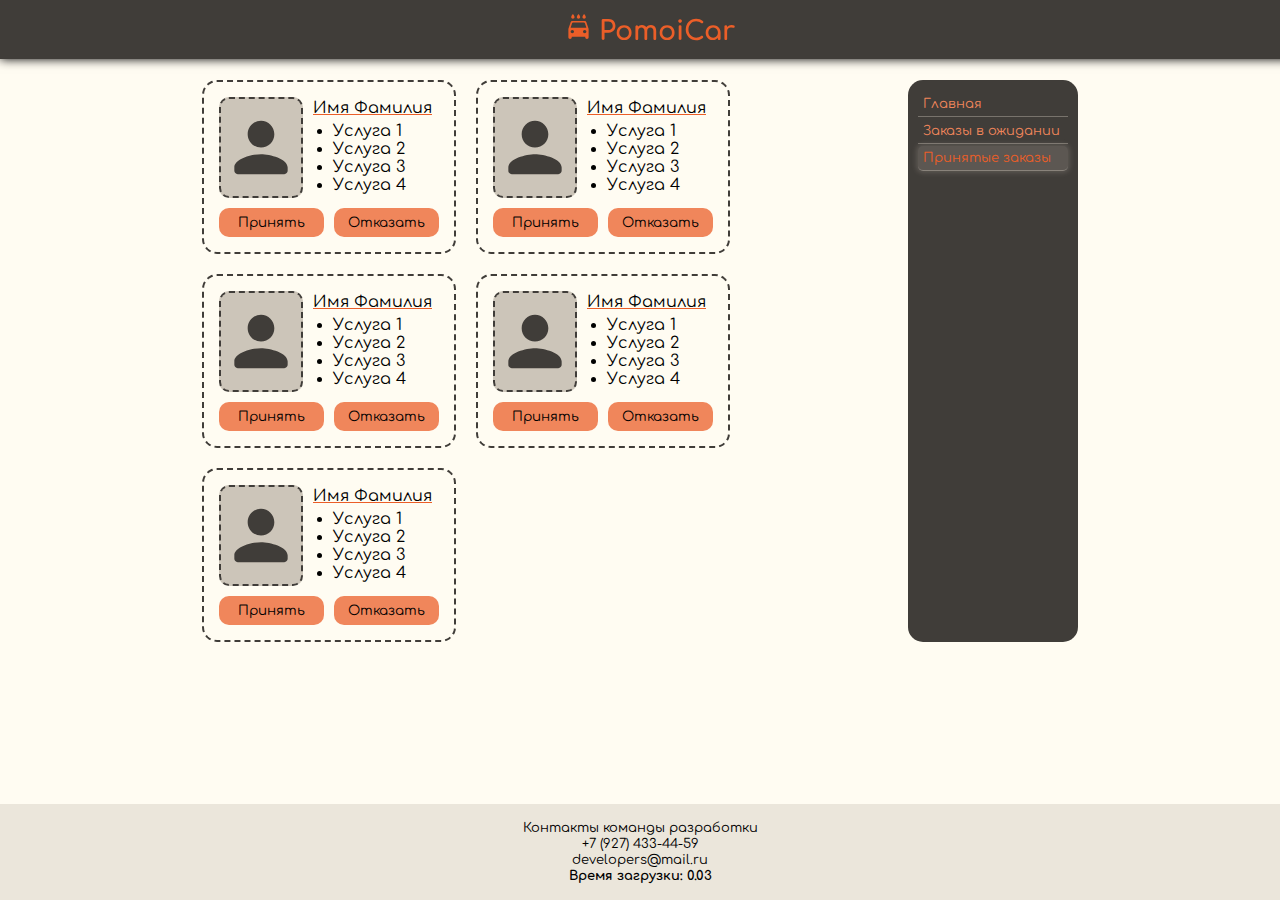
<file: accepted-orders.html>
<!DOCTYPE html>
<html lang="ru">
<head>
    <meta charset="UTF-8">
    <meta name="keywords" content="автомойка, помыть, машина">
    <meta name="description" content="Удобный агрегатор,позволяющий клиенту и мойке быстрее найти друг друга,
     без необходимости стоять в очередях и совершать звонки.">
    <meta name="viewport" content="width=device-width, initial-scale=1.0">
    <link rel="stylesheet" href="css/style.css">
    <script src="js/load-time-listener.js"></script>
    <script src="js/opened-page.js"></script>
    <title>PomoiCar</title>
</head>
<body class="page-body">
<header class="app-bar">
    <a><img class="menu-button" src="images/menu.svg" alt="Pomoi Car logo"></a>
    <h2 class="app-bar-title">
        <span><img class="icon-logo" src="images/logo.svg" alt="Pomoi Car logo"></span>
        <span class="app-name">PomoiCar</span>
    </h2>
</header>
<div class="wash-page">
    <div class="main-data-panel">
        <main class="all-orders-panel">
            <div class="order-panel">
                <div class="order-data">
                    <div class="order-account-image">
                        <img src="images/person.svg" alt="placeholder">
                    </div>
                    <div class="order-account-data">
                        <p class="order-account-name">Имя Фамилия</p>
                        <ul class="order-services">
                            <li>Услуга 1</li>
                            <li>Услуга 2</li>
                            <li>Услуга 3</li>
                            <li>Услуга 4</li>
                        </ul>
                    </div>
                </div>
                <div class="order-buttons-panel">
                    <button class="order-button">Принять</button>
                    <button class="order-button">Отказать</button>
                </div>
            </div>
            <div class="order-panel">
                <div class="order-data">
                    <div class="order-account-image">
                        <img src="images/person.svg" alt="placeholder">
                    </div>
                    <div class="order-account-data">
                        <p class="order-account-name">Имя Фамилия</p>
                        <ul class="order-services">
                            <li>Услуга 1</li>
                            <li>Услуга 2</li>
                            <li>Услуга 3</li>
                            <li>Услуга 4</li>
                        </ul>
                    </div>
                </div>
                <div class="order-buttons-panel">
                    <button class="order-button">Принять</button>
                    <button class="order-button">Отказать</button>
                </div>
            </div>
            <div class="order-panel">
                <div class="order-data">
                    <div class="order-account-image">
                        <img src="images/person.svg" alt="placeholder">
                    </div>
                    <div class="order-account-data">
                        <p class="order-account-name">Имя Фамилия</p>
                        <ul class="order-services">
                            <li>Услуга 1</li>
                            <li>Услуга 2</li>
                            <li>Услуга 3</li>
                            <li>Услуга 4</li>
                        </ul>
                    </div>
                </div>
                <div class="order-buttons-panel">
                    <button class="order-button">Принять</button>
                    <button class="order-button">Отказать</button>
                </div>
            </div>
            <div class="order-panel">
                <div class="order-data">
                    <div class="order-account-image">
                        <img src="images/person.svg" alt="placeholder">
                    </div>
                    <div class="order-account-data">
                        <p class="order-account-name">Имя Фамилия</p>
                        <ul class="order-services">
                            <li>Услуга 1</li>
                            <li>Услуга 2</li>
                            <li>Услуга 3</li>
                            <li>Услуга 4</li>
                        </ul>
                    </div>
                </div>
                <div class="order-buttons-panel">
                    <button class="order-button">Принять</button>
                    <button class="order-button">Отказать</button>
                </div>
            </div>
            <div class="order-panel">
                <div class="order-data">
                    <div class="order-account-image">
                        <img src="images/person.svg" alt="placeholder">
                    </div>
                    <div class="order-account-data">
                        <p class="order-account-name">Имя Фамилия</p>
                        <ul class="order-services">
                            <li>Услуга 1</li>
                            <li>Услуга 2</li>
                            <li>Услуга 3</li>
                            <li>Услуга 4</li>
                        </ul>
                    </div>
                </div>
                <div class="order-buttons-panel">
                    <button class="order-button">Принять</button>
                    <button class="order-button">Отказать</button>
                </div>
            </div>
        </main>
        <nav class="navigation-panel">
            <a href="index.html"><p class="navigation-panel__item">Главная</p></a>
            <a href="pending-orders.html"><p class="navigation-panel__item">Заказы в ожидании</p></a>
            <a href="accepted-orders.html"><p class="navigation-panel__item">Принятые заказы</p></a>
        </nav>
    </div>
</div>
<footer class="page-footer">
    <p>Контакты команды разработки</p>
    <p>+7 (927) 433-44-59</p>
    <p>developers@mail.ru</p>
    <p id="load-time" class="load-time">Время загрузки: </p>
</footer>
</body>
</html>
</file>
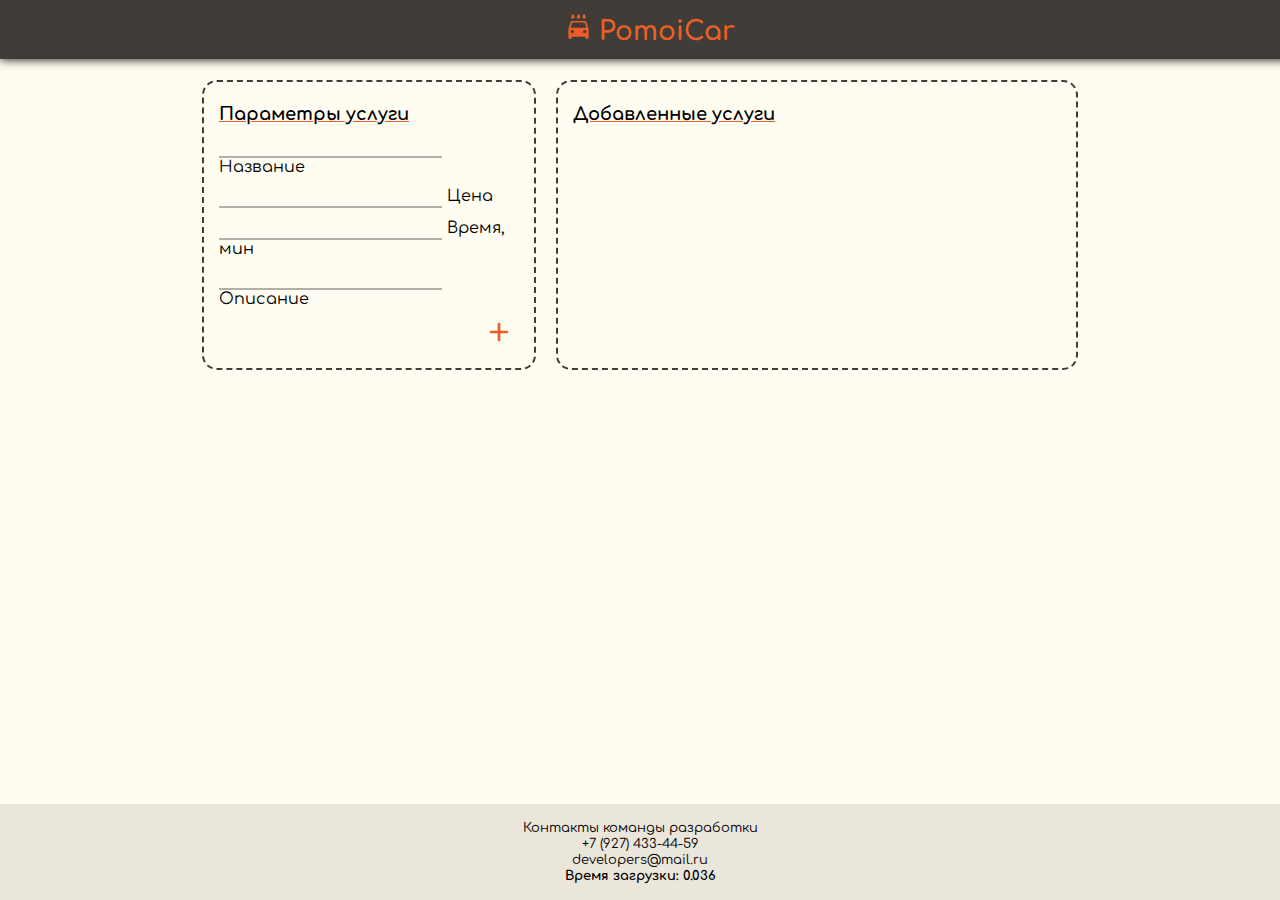
<file: new-service-page.html>
<!DOCTYPE html>
<html lang="ru">
<head>
    <meta charset="UTF-8">
    <meta name="keywords" content="автомойка, помыть, машина">
    <meta name="description" content="Удобный агрегатор,позволяющий клиенту и мойке быстрее найти друг друга,
     без необходимости стоять в очередях и совершать звонки.">
    <meta name="viewport" content="width=device-width, initial-scale=1.0">
    <link rel="stylesheet" href="css/style.css">
    <script src="js/load-time-listener.js"></script>
    <script src="js/create-service.js" defer></script>
    <title>PomoiCar</title>
</head>
<body class="page-body">
<header class="app-bar">
    <a><img class="menu-button" src="images/menu.svg" alt="Pomoi Car logo"></a>
    <h2 class="app-bar-title">
        <span><img class="icon-logo" src="images/logo.svg" alt="Pomoi Car logo"></span>
        <span class="app-name">PomoiCar</span>
    </h2>
</header>
<div class="wash-page">
    <div class="services-form-main">
        <form class="new-service-form" id="new-service-form">
            <h3 class="text-section__section-header">Параметры услуги</h3>
            <div class="input-data">
                <input class="form-input" id="name" type="text" required>
                <label class="default-text" for="name">Название</label>
            </div>
            <div class="input-data">
                <input class="form-input" id="price" type="number" required>
                <label for="price">Цена</label>
            </div>
            <div class="input-data">
                <input class="form-input" id="time" type="number" required>
                <label for="time">Время, мин</label>
            </div>
            <div class="input-data">
                <input class="form-input" id="description" type="text" required>
                <label for="description">Описание</label>
            </div>
            <button class="add-service-button">
                <img src="images/add.svg" alt="add">
            </button>
        </form>
        <div class="added-services-text-section">
            <h3 class="text-section__section-header">Добавленные услуги</h3>
            <ul class="services-list" id="added-services"></ul>
        </div>
    </div>
</div>
<footer class="page-footer">
    <p>Контакты команды разработки</p>
    <p>+7 (927) 433-44-59</p>
    <p>developers@mail.ru</p>
    <p id="load-time" class="load-time">Время загрузки: </p>
</footer>
</body>
</html>
</file>
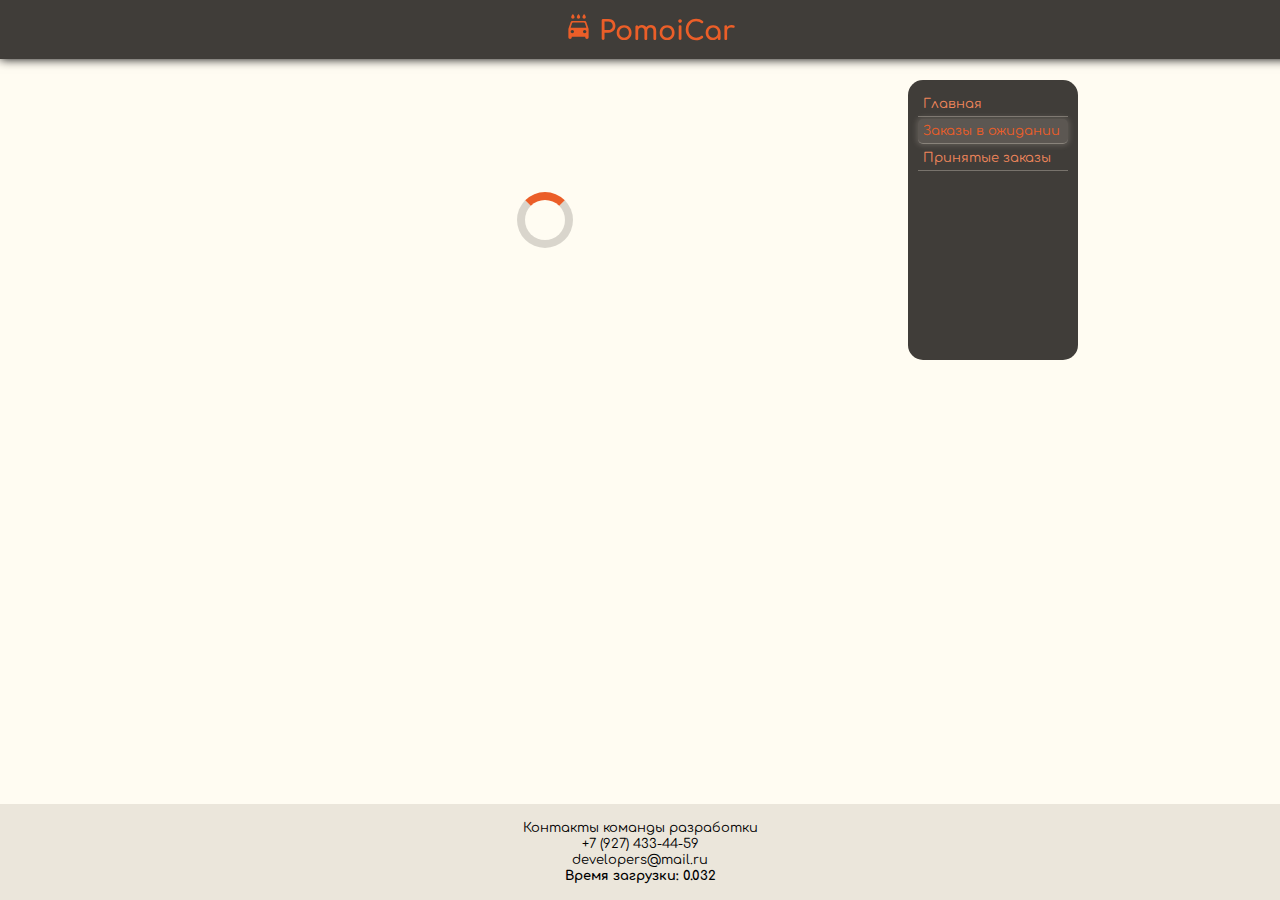
<file: pending-orders.html>
<!DOCTYPE html>
<html lang="ru">
<head>
    <meta charset="UTF-8">
    <meta name="keywords" content="автомойка, помыть, машина">
    <meta name="description" content="Удобный агрегатор,позволяющий клиенту и мойке быстрее найти друг друга,
     без необходимости стоять в очередях и совершать звонки.">
    <meta name="viewport" content="width=device-width, initial-scale=1.0">
    <link rel="stylesheet" href="css/style.css">
    <script src="js/load-time-listener.js"></script>
    <script src="js/opened-page.js"></script>
    <script src="js/fetch-data.js"></script>
    <title>PomoiCar</title>
</head>
<body class="page-body">
<header class="app-bar">
    <a><img class="menu-button" src="images/menu.svg" alt="Pomoi Car logo"></a>
    <h2 class="app-bar-title">
        <span><img class="icon-logo" src="images/logo.svg" alt="Pomoi Car logo"></span>
        <span class="app-name">PomoiCar</span>
    </h2>
</header>
<div class="wash-page">
    <div class="main-data-panel">
        <main class="all-orders-panel" id="orders-list">
            <div id="orders-preloader-container">
                <div class="preloader"></div>
            </div>
<!--            load from api-->
        </main>
        <nav class="navigation-panel">
            <a href="index.html"><p class="navigation-panel__item">Главная</p></a>
            <a href="pending-orders.html"><p class="navigation-panel__item">Заказы в ожидании</p></a>
            <a href="accepted-orders.html"><p class="navigation-panel__item">Принятые заказы</p></a>
        </nav>
    </div>
</div>
<footer class="page-footer">
    <p>Контакты команды разработки</p>
    <p>+7 (927) 433-44-59</p>
    <p>developers@mail.ru</p>
    <p id="load-time" class="load-time">Время загрузки: </p>
</footer>
</body>
</html>
</file>
<file: css/style.css>
@import url('https://fonts.googleapis.com/css?family=Comfortaa&display=swap');

html {
    height: 100%;
}

button {
    font-family: 'Comfortaa', arial, serif;
}

.page-body {
    min-height: 100%;
    display: flex;
    flex-direction: column;
    justify-content: center;
    margin: 0;
    background-color: rgb(255, 252, 242);
    font-family: 'Comfortaa', arial, serif;
}

p {
    margin-top: 2px;
    margin-bottom: 2px;
}

.text-section-unite {
    flex: 1;
    display: flex;
    flex-flow: column;
}

@media (min-width: 821px) {
    .menu-button {
        display: none !important;
    }
}

.menu-button {
    position: absolute;
    left: 15px;
    top: 0;
    bottom: 0;
    margin-top: auto;
    margin-bottom: auto;
    width: 27px;
    height: 27px;
}

.icon-logo {
    width: 27px;
    height: 27px;
}

.app-name {
    font-weight: bold;
    font-size: 27px;
    color: rgb(235, 94, 40);
}

@media (max-width: 820px) {
    .wash-page {
        width: 100%;
        margin-right: 10px;
        margin-left: 10px;
    }
}

@media (min-width: 821px) {
    .wash-page {
        width: 70%;
    }
}

.wash-page {
    margin: 70px auto 30px;
}

.text-section__section-header {
    margin-top: 7px;
    margin-bottom: 7px;
    text-decoration: underline rgb(235, 94, 40);
    font-size: 18px;
}

.services-list {
    padding-left: 20px;
}

.services-list__service-name {
    margin-top: 6px;
    margin-bottom: 6px;
}

.app-bar {
    top: 0;
    padding: 10px;
    text-align: center;
    position: fixed;
    width: 100%;
    box-shadow: 0 0 10px black;
    background-color: rgb(64, 61, 57);
}

.app-bar-title {
    margin: 3px;
}

.contacts-panel {
    display: flex;
    flex-flow: row;
}

.contacts-panel__social-network-image {
    width: 34px;
    height: 34px;
    margin-right: 5px;
    margin-top: 6px;
    margin-bottom: 3px;
}

.wash-title-header {
    width: auto;
    padding: 9px;
    border-radius: 15px;
    margin: 10px;
    display: flex;
    flex-flow: row;
    flex-wrap: wrap;
    height: 300px;
    background: linear-gradient(to right, transparent, rgb(235, 94, 40)), url("../images/wash.jpg");
    background-size: cover;
    color: white;
    text-shadow: 0 0 8px black;
}

.name-address {
    margin-left: 30px;
    margin-right: auto;
    display: flex;
    flex-flow: column;
    justify-content: flex-end;
}

.contacts-panel__contact {
    margin-left: 6px;
    align-self: center;
}

.page-footer {
    padding-top: 15px;
    padding-bottom: 15px;
    text-align: center;
    margin-top: auto;
    background-color: rgba(204, 197, 185, 0.4);
    font-size: 13px;
    width: 100%;
}

.navigation-panel>a {
    text-decoration: none;
}

.navigation-panel__item {
    padding: 5px;
    border-bottom: solid rgba(204, 197, 185, 0.4) 1px;
    font-size: 13px;
    color: rgb(240, 134, 91);
}

.navigation-panel__item {
    text-decoration: none;
}

.navigation-panel__item:hover {
    color: rgb(235, 94, 40);
}

#selected-page {
    background-color: rgba(204, 197, 185, 0.2);
    box-shadow: 0 0 5px 2px rgba(204, 197, 185, 0.2);
    color: rgb(235, 94, 40);
    border-radius: 5px;
}

.name-address__wash-address {
    font-size: 18px;
    margin-top: 2px;
    margin-bottom: 2px;
}

.name-address__wash-name {
    font-size: 45px;
    margin-top: 8px;
    margin-bottom: 8px;
}

@media (max-width: 600px) {
    .work-time {
        margin-right: auto;
        margin-left: 30px;
    }
}

@media (min-width: 601px) {
    .work-time {
        margin-right: 30px;
        margin-left: auto;
    }
}

.work-time {
    justify-content: center;
    display: flex;
    flex-flow: column;
}

.work-time>p:nth-child(odd) {
    color: darkgray;
}

@media (max-width: 820px) {
    .navigation-panel {
        display: none !important;
    }
}

.navigation-panel {
    width: 150px;
    margin: 10px;
    padding: 10px;
    border-radius: 15px;
    background-color: rgb(64, 61, 57);
}

.text-section {
    width: auto;
    margin: 10px;
    padding: 10px;
    border-radius: 15px;
    line-height: 23px;
    border: dashed rgb(64, 61, 57) 2px;
}

.main-data-panel {
    display: flex;
    flex-flow: row;
}

.load-time {
    font-weight: bold;
}

.all-orders-panel {
    flex: 1;
    display: flex;
    flex-flow: row wrap;
}

.order-panel {
    border-radius: 15px;
    border: dashed rgb(64, 61, 57) 2px;
    height: 150px;
    width: 230px;
    margin: 10px;
    padding: 10px;
    display: flex;
    flex-flow: column;
}

.order-buttons-panel {
    display: flex;
    flex-flow: row;
}

.order-button {
    flex: 1;
    border-radius: 10px;
    padding: 7px;
    margin: 5px;
    background-color: rgb(240, 134, 91);
    text-align: center;
    border: none;
}

.order-button:hover {
    background-color: rgb(235, 94, 40);
}

.order-data {
    flex: 1;
    display: flex;
    flex-flow: row;
}

.order-account-image {
    width: 80px;
    border-radius: 10px;
    margin: 5px;
    border: dashed rgb(64, 61, 57) 2px;
    background-color: rgb(204, 197, 185);
}

.order-account-image>img {
    width: 100%;
    height: 100%;
}

.order-account-data {
    font-size: 16px;
    flex: 1;
    margin: 5px;
    display: flex;
    flex-flow: column;
}

.order-account-name {
    text-decoration: underline rgb(235, 94, 40);
}

.order-services {
    padding-left: 20px;
    margin-top: 3px;
    margin-bottom: 3px;
}

.text-section__active-title {
    display: flex;
    flex-flow: row;
}

.text-section__add-button {
    margin-left: auto;
}

.form-input {
    border: 0;
    font-family: 'Comfortaa', arial, serif;
    font-size: 16px;
    border-bottom: solid rgba(64, 61, 57, 0.4) 2px;
    background-color: rgba(0,0,0,0);
    outline: 0;
}

.input-data {
    padding-top: 5px;
    padding-bottom: 5px;
}

.new-service-form {
    margin: 10px;
    width: 300px;
    padding: 15px;
    display: flex;
    flex-flow: column;
    border-radius: 15px;
    border: dashed rgb(64, 61, 57) 2px;
}

.add-service-button {
    margin-left: auto;
    height: 40px;
    width: 40px;
    padding: 3px;
    border-radius: 50%;
    border: none;
    background-color: transparent;
}

.add-service-button:hover {
    background-color: rgba(204, 197, 185, 0.4);
}

.services-form-main {
    display: flex;
    flex-flow: row;
}

.added-services-text-section {
    flex: 1;
    margin: 10px;
    padding: 15px;
    border-radius: 15px;
    border: dashed rgb(64, 61, 57) 2px;
}

.preloader {
    border-radius: 50%;
    width: 40px;
    height: 40px;
    border: 8px solid rgba(64, 61, 57, 0.2);
    border-top: 8px solid rgb(235, 94, 40);
    animation: spin 1s linear infinite;
}

@keyframes spin {
    0% { transform: rotate(0deg); }
    100% { transform: rotate(360deg); }
}

#orders-preloader-container {
    flex: 1;
    height: 300px;
    display: flex;
    justify-content: center;
    align-items: center;
}

.rating-row {
    display: flex;
    flex-flow: row;
}

.rating-panel {
    width: 200px;
    height: 100px;
    margin: 10px;
    padding: 10px;
    border-radius: 15px;
    line-height: 23px;
    border: dashed rgb(64, 61, 57) 2px;
}

.comments-panel {
    flex: 1;
    margin-left: 10px;
    margin-right: 10px;
    height: 100px;
}

.comment-panel {
    display: flex;
    flex-flow: column;
    background-color: white;
    width: 70%;
    height: 100px;
    margin: 10px;
    padding: 10px;
    border-radius: 15px;
    box-shadow: 0 0 10px black;
}

.comment-author-name {
    margin-top: 7px;
    margin-bottom: 7px;
}

.comment-text {
    font-size: 13px;
}

.service-rating {
    margin-top: auto;
    margin-left: auto;
    color: rgb(235, 94, 40);
}

.rating-value {
    font-size: 40px;
    margin-top: 0;
    margin-bottom: 0;
}

.rating-star-value {
    display: flex;
    margin-left: 16px;
    flex-flow: row;
    align-items: center;
}
</file>
